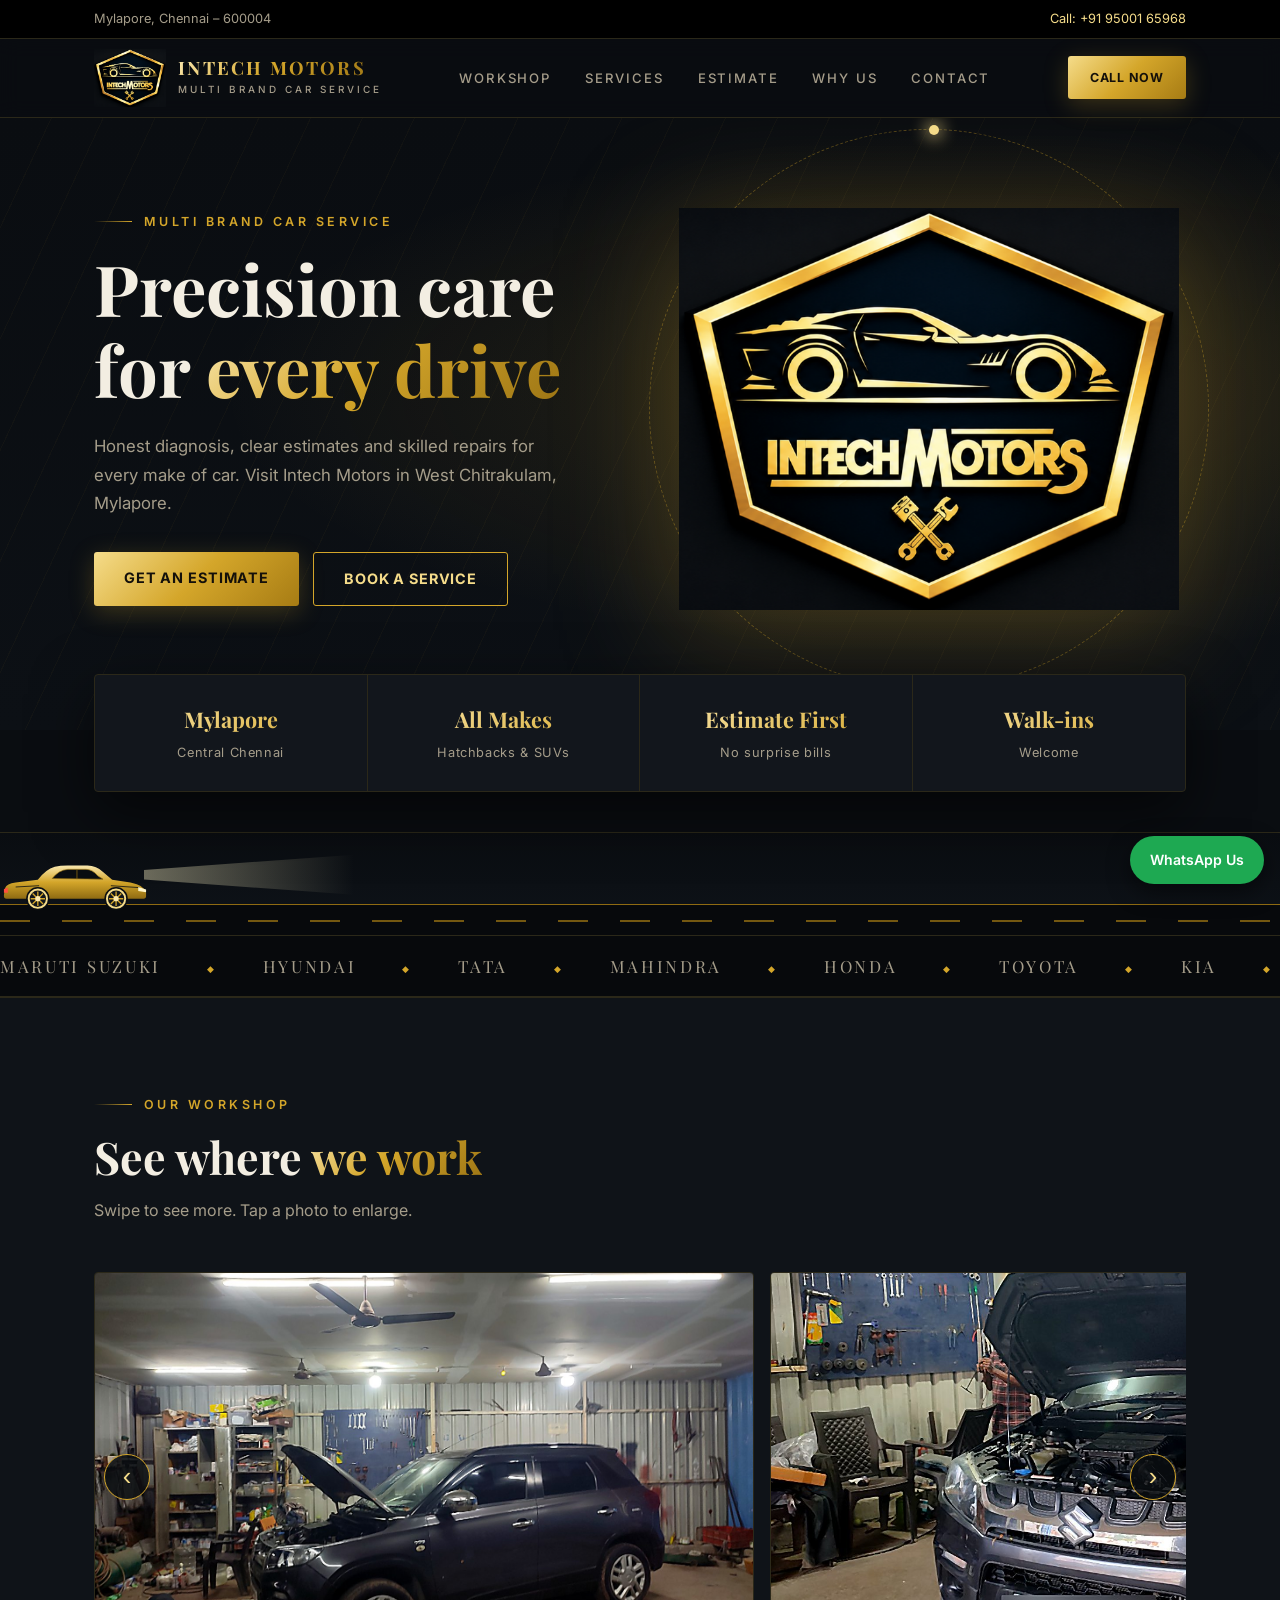
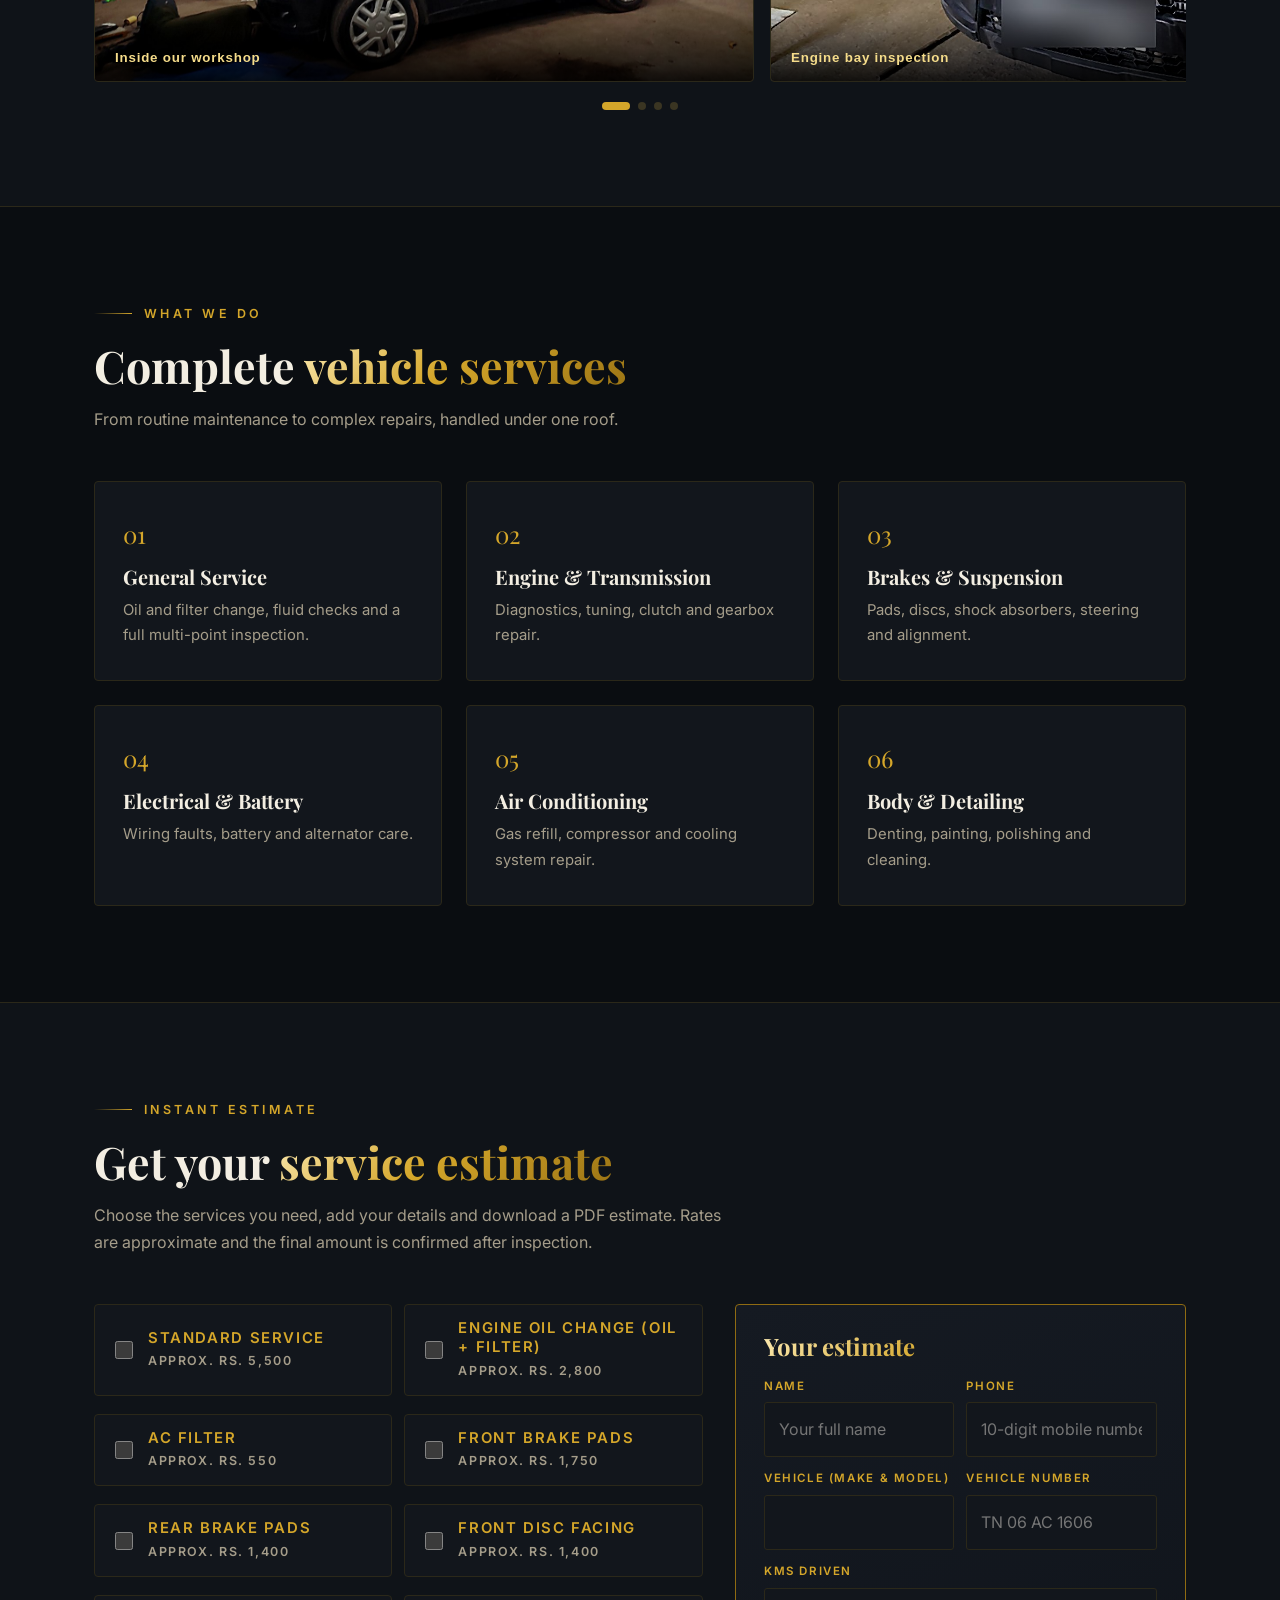
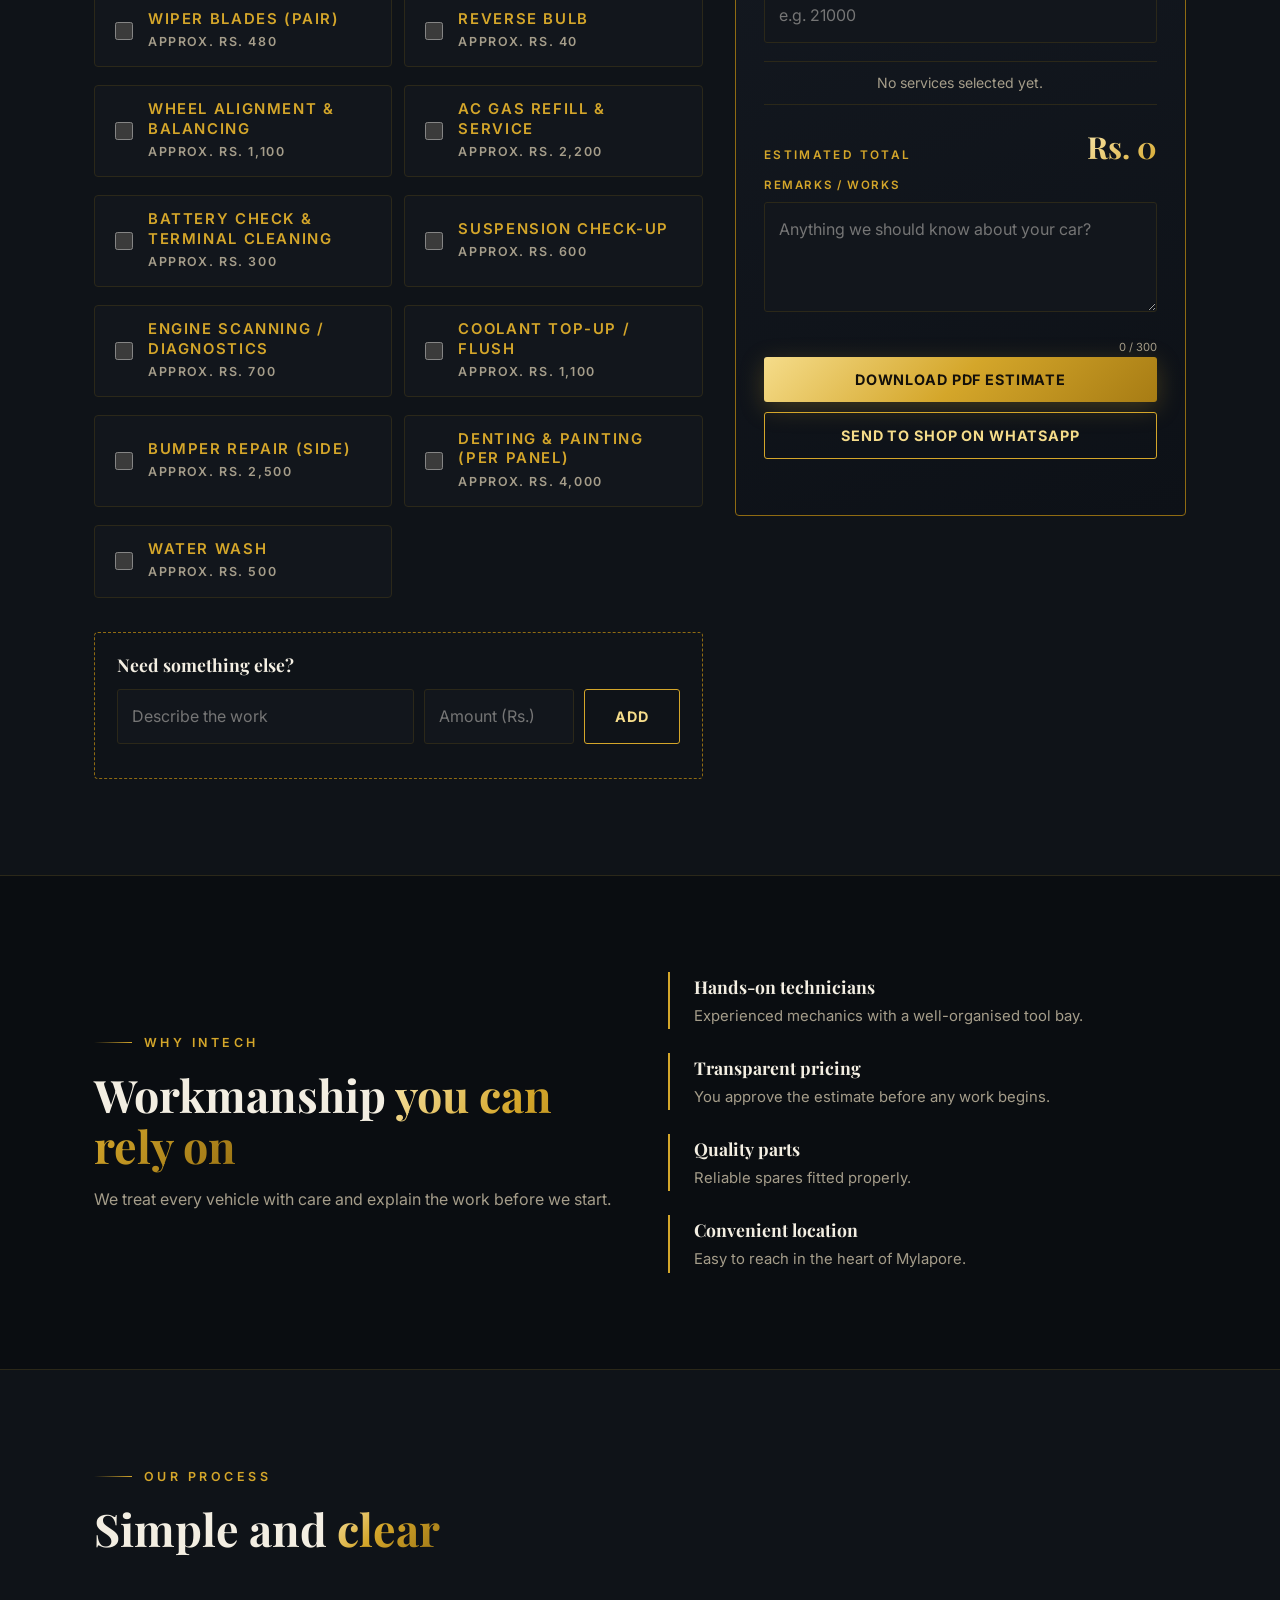
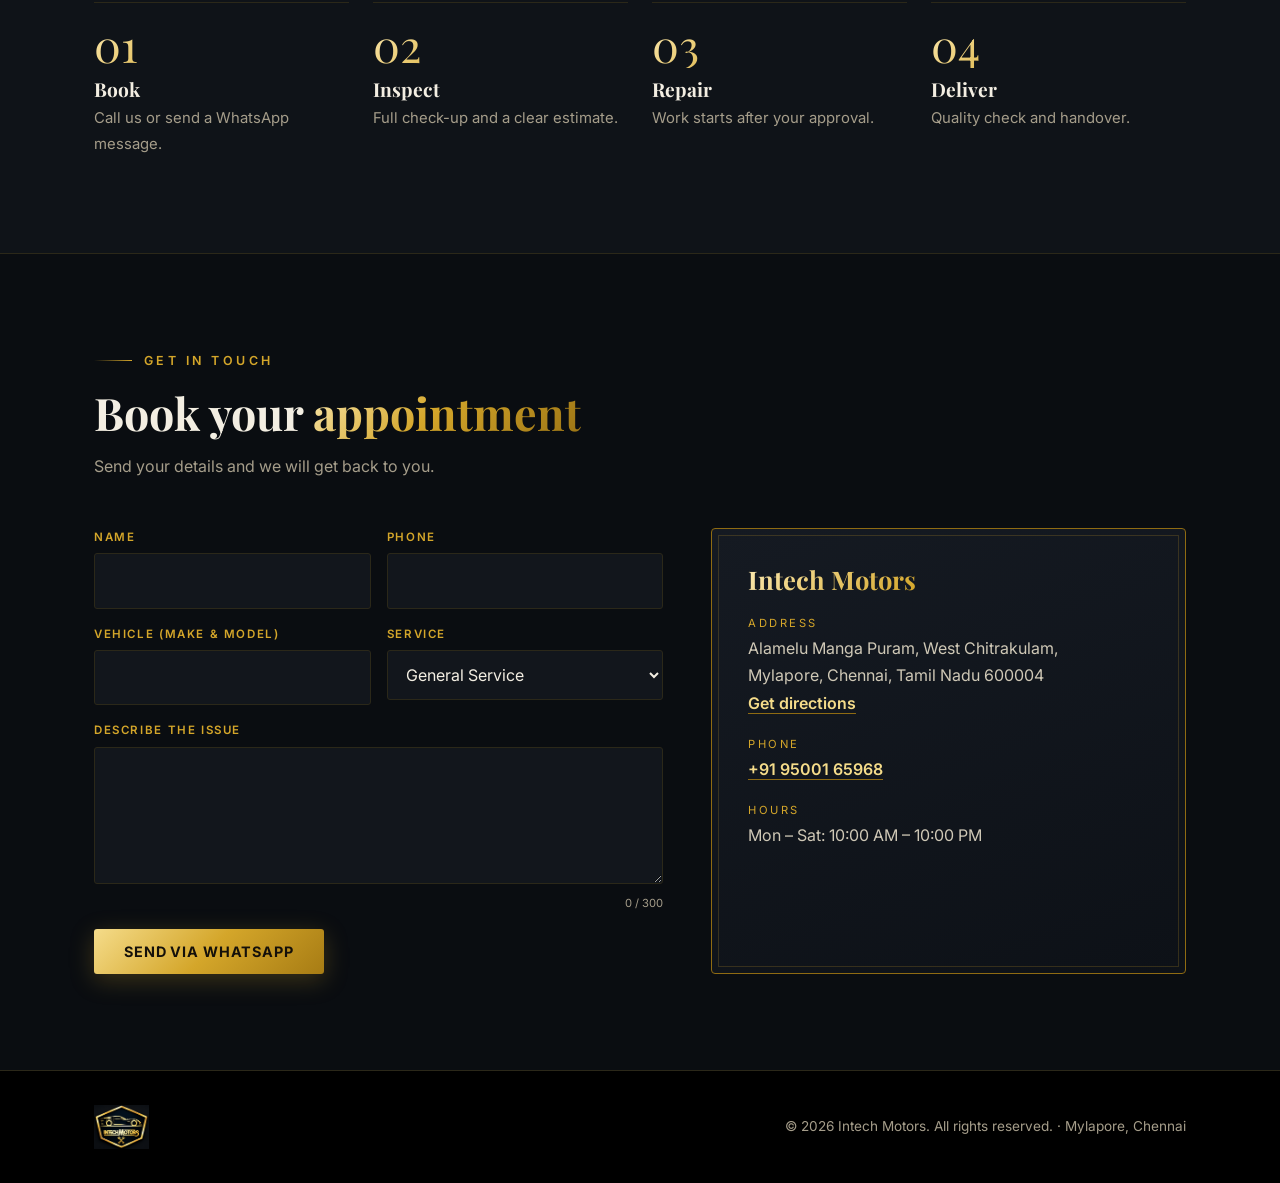
<file: index.html>
<!DOCTYPE html>
<html lang="en">
<head>
<meta charset="utf-8">
<meta name="description" content="Intech Motors – multi brand car service in Mylapore, Chennai. Servicing, repairs, AC, brakes, electrical and body work.">
<meta name="viewport" content="width=device-width, initial-scale=1, viewport-fit=cover">
<meta name="theme-color" content="#0a0d11">
<title>Intech Motors – Multi Brand Car Service, Mylapore, Chennai</title>
<link rel="icon" type="image/png" href="assets/img/favicon.png">
<link href="https://fonts.googleapis.com/css2?family=Inter:wght@400;500;600&family=Playfair+Display:wght@600;700&display=swap" rel="stylesheet">
<link rel="stylesheet" href="assets/css/style.css">
</head>
<body>
<div class="prog" aria-hidden="true"><div class="bar" id="progBar"></div><div class="pc" id="progCar"><svg class="carsvg" style="width:46px" viewBox="0 0 230 82" aria-hidden="true"><defs><linearGradient id="cg2" x1="0" y1="0" x2="0" y2="1"><stop offset="0" stop-color="#fbe9b0"/><stop offset=".5" stop-color="#d4a62a"/><stop offset="1" stop-color="#8f6b12"/></linearGradient></defs><path fill="url(#cg2)" d="M6 58 L8 47 Q10 41 24 39 L58 35 Q70 19 84 15 Q92 13 104 13 L134 13 Q148 13 158 23 L172 35 L200 39 Q222 43 224 55 L224 60 Q224 64 220 64 L10 64 Q6 64 6 60 Z"/><path fill="#0a0d11" stroke="#8f6b12" d="M80 33 Q90 20 104 19 L132 19 Q142 19 150 29 L158 34 Z"/><path stroke="#8f6b12" stroke-width="1.2" d="M118 20 L118 34"/><path stroke="#0a0d11" stroke-width="1.2" fill="none" d="M24 46 L60 44 M170 44 L214 47"/><circle cx="58" cy="64" r="18" fill="#0a0d11"/><circle cx="178" cy="64" r="18" fill="#0a0d11"/><g class="wh"><circle cx="58" cy="64" r="14" fill="#11151b" stroke="#f5dc8a" stroke-width="3"/><path stroke="#d4a62a" stroke-width="2" d="M58 53 L58 75 M47 64 L69 64 M50 56 L66 72 M66 56 L50 72"/><circle cx="58" cy="64" r="4" fill="#fbe9b0"/></g><g class="wh"><circle cx="178" cy="64" r="14" fill="#11151b" stroke="#f5dc8a" stroke-width="3"/><path stroke="#d4a62a" stroke-width="2" d="M178 53 L178 75 M167 64 L189 64 M170 56 L186 72 M186 56 L170 72"/><circle cx="178" cy="64" r="4" fill="#fbe9b0"/></g><path fill="#fff6c8" d="M212 46 L224 50 L224 54 L212 52 Z"/><path fill="#ff4d3d" d="M6 49 L6 55 L12 55 L12 47 Z"/></svg></div></div>
<div class="top"><div class="wrap"><span>Mylapore, Chennai – 600004</span><span><a href="tel:+919500165968">Call: +91 95001 65968</a></span></div></div>
<header><div class="wrap"><nav>
<a class="logo" href="#top"><img src="assets/img/logo-sm.png" alt="Intech Motors logo"><div><span class="gold">INTECH MOTORS</span><small>Multi Brand Car Service</small></div></a>
<ul><li><a href="#gallery">Workshop</a></li><li><a href="#services">Services</a></li><li><a href="#estimate">Estimate</a></li><li><a href="#why">Why Us</a></li><li><a href="#contact">Contact</a></li></ul>
<a class="btn" href="tel:+919500165968">Call Now</a>
</nav></div></header>

<div class="hero" id="top"><div class="wrap">
<div>
<div class="eyebrow">Multi Brand Car Service</div>
<h1>Precision care for <span class="gold">every drive</span></h1>
<p>Honest diagnosis, clear estimates and skilled repairs for every make of car. Visit Intech Motors in West Chitrakulam, Mylapore.</p>
<div class="cta"><a class="btn" href="#estimate">Get an Estimate</a><a class="btn out" href="#contact">Book a Service</a></div>
</div>
<div class="emb"><div class="ring"></div><img src="assets/img/logo-hero.png" alt="Intech Motors emblem"></div>
</div></div>

<div class="wrap"><div class="stats">
<div class="stat"><strong>Mylapore</strong><span>Central Chennai</span></div>
<div class="stat"><strong>All Makes</strong><span>Hatchbacks &amp; SUVs</span></div>
<div class="stat"><strong>Estimate First</strong><span>No surprise bills</span></div>
<div class="stat"><strong>Walk-ins</strong><span>Welcome</span></div>
</div></div>

<div class="road" aria-hidden="true"><div class="lane"></div><div class="drive"><svg class="carsvg" style="width:100%" viewBox="0 0 230 82" aria-hidden="true"><defs><linearGradient id="cg" x1="0" y1="0" x2="0" y2="1"><stop offset="0" stop-color="#fbe9b0"/><stop offset=".5" stop-color="#d4a62a"/><stop offset="1" stop-color="#8f6b12"/></linearGradient></defs><path fill="url(#cg)" d="M6 58 L8 47 Q10 41 24 39 L58 35 Q70 19 84 15 Q92 13 104 13 L134 13 Q148 13 158 23 L172 35 L200 39 Q222 43 224 55 L224 60 Q224 64 220 64 L10 64 Q6 64 6 60 Z"/><path fill="#0a0d11" stroke="#8f6b12" d="M80 33 Q90 20 104 19 L132 19 Q142 19 150 29 L158 34 Z"/><path stroke="#8f6b12" stroke-width="1.2" d="M118 20 L118 34"/><path stroke="#0a0d11" stroke-width="1.2" fill="none" d="M24 46 L60 44 M170 44 L214 47"/><circle cx="58" cy="64" r="18" fill="#0a0d11"/><circle cx="178" cy="64" r="18" fill="#0a0d11"/><g class="wh"><circle cx="58" cy="64" r="14" fill="#11151b" stroke="#f5dc8a" stroke-width="3"/><path stroke="#d4a62a" stroke-width="2" d="M58 53 L58 75 M47 64 L69 64 M50 56 L66 72 M66 56 L50 72"/><circle cx="58" cy="64" r="4" fill="#fbe9b0"/></g><g class="wh"><circle cx="178" cy="64" r="14" fill="#11151b" stroke="#f5dc8a" stroke-width="3"/><path stroke="#d4a62a" stroke-width="2" d="M178 53 L178 75 M167 64 L189 64 M170 56 L186 72 M186 56 L170 72"/><circle cx="178" cy="64" r="4" fill="#fbe9b0"/></g><path fill="#fff6c8" d="M212 46 L224 50 L224 54 L212 52 Z"/><path fill="#ff4d3d" d="M6 49 L6 55 L12 55 L12 47 Z"/></svg></div></div>
<div class="brands" aria-label="Brands we service"><div class="mq"><span>Maruti Suzuki</span><span>Hyundai</span><span>Tata</span><span>Mahindra</span><span>Honda</span><span>Toyota</span><span>Kia</span><span>Renault</span><span>Nissan</span><span>Ford</span><span>Volkswagen</span><span>Skoda</span><span>MG</span><span>Maruti Suzuki</span><span>Hyundai</span><span>Tata</span><span>Mahindra</span><span>Honda</span><span>Toyota</span><span>Kia</span><span>Renault</span><span>Nissan</span><span>Ford</span><span>Volkswagen</span><span>Skoda</span><span>MG</span></div></div>

<section id="gallery" class="alt"><div class="wrap">
<div class="head"><div class="eyebrow">Our Workshop</div><h2>See where <span class="gold">we work</span></h2><p>Swipe to see more. Tap a photo to enlarge.</p></div>
<div class="carwrap"><button class="arr l" id="pv" aria-label="Previous photo">‹</button><div class="gal" id="gal">
<button data-i="0"><img src="assets/img/interior.jpg" alt="Inside our workshop with a car on service"><span>Inside our workshop</span></button>
<button data-i="1"><img src="assets/img/brezza.jpg" alt="Engine bay inspection" style="object-position:center 65%"><span>Engine bay inspection</span></button>
<button data-i="2"><img src="assets/img/work.jpg" alt="Technicians at work under the hood"><span>Our technicians at work</span></button>
<button data-i="3"><img src="assets/img/front.jpg" alt="Workshop front view"><span>Workshop front view</span></button>
</div><button class="arr r" id="nx" aria-label="Next photo">›</button></div><div class="dots" id="dots"></div>
</div></section>

<section id="services"><div class="wrap">
<div class="head"><div class="eyebrow">What We Do</div><h2>Complete <span class="gold">vehicle services</span></h2><p>From routine maintenance to complex repairs, handled under one roof.</p></div>
<div class="grid">
<div class="svc"><div class="n">01</div><h3>General Service</h3><p>Oil and filter change, fluid checks and a full multi-point inspection.</p></div>
<div class="svc"><div class="n">02</div><h3>Engine &amp; Transmission</h3><p>Diagnostics, tuning, clutch and gearbox repair.</p></div>
<div class="svc"><div class="n">03</div><h3>Brakes &amp; Suspension</h3><p>Pads, discs, shock absorbers, steering and alignment.</p></div>
<div class="svc"><div class="n">04</div><h3>Electrical &amp; Battery</h3><p>Wiring faults, battery and alternator care.</p></div>
<div class="svc"><div class="n">05</div><h3>Air Conditioning</h3><p>Gas refill, compressor and cooling system repair.</p></div>
<div class="svc"><div class="n">06</div><h3>Body &amp; Detailing</h3><p>Denting, painting, polishing and cleaning.</p></div>
</div></div></section>

<section id="estimate" class="alt"><div class="wrap">
<div class="head"><div class="eyebrow">Instant Estimate</div><h2>Get your <span class="gold">service estimate</span></h2><p>Choose the services you need, add your details and download a PDF estimate. Rates are approximate and the final amount is confirmed after inspection.</p></div>
<div class="est">
<div class="est-left">
<div class="svclist" id="svcList"></div>
<div class="custom"><h3>Need something else?</h3>
<div class="crow"><input id="cDesc" placeholder="Describe the work" aria-label="Describe the work"><input id="cAmt" type="number" min="0" placeholder="Amount (Rs.)" aria-label="Amount"><button class="btn out" id="cAdd" type="button">Add</button></div>
<ul id="cList" class="clist"></ul></div>
</div>
<aside class="est-right">
<h3 class="gold">Your estimate</h3>
<div class="egrid">
<div><label for="eName">Name</label><input id="eName" autocomplete="name" placeholder="Your full name"></div>
<div><label for="ePhone">Phone</label><input id="ePhone" type="tel" placeholder="10-digit mobile number"></div>
<div><label for="eVeh">Vehicle (make &amp; model)</label><input id="eVeh"></div>
<div><label for="eNo">Vehicle number</label><input id="eNo" placeholder="TN 06 AC 1606" autocapitalize="characters"></div>
<div class="full"><label for="eKm">KMs driven</label><input id="eKm" inputmode="numeric" placeholder="e.g. 21000"></div>
</div>
<ul id="sumList" class="sum"></ul>
<div class="tot"><span>Estimated total</span><strong id="sumTotal">Rs. 0</strong></div>
<label for="eRem">Remarks / works</label><textarea id="eRem" rows="3" placeholder="Anything we should know about your car?"></textarea>
<div class="ebtns"><button class="btn" id="eDl" type="button">Download PDF Estimate</button><button class="btn out" id="eWa" type="button">Send to Shop on WhatsApp</button></div>
<p id="eMsg" class="emsg" role="status"></p>
</aside>
</div></div></section>

<section id="why"><div class="wrap why">
<div class="head" style="margin:0"><div class="eyebrow">Why Intech</div><h2>Workmanship <span class="gold">you can rely on</span></h2><p>We treat every vehicle with care and explain the work before we start.</p></div>
<ul>
<li><strong>Hands-on technicians</strong><span>Experienced mechanics with a well-organised tool bay.</span></li>
<li><strong>Transparent pricing</strong><span>You approve the estimate before any work begins.</span></li>
<li><strong>Quality parts</strong><span>Reliable spares fitted properly.</span></li>
<li><strong>Convenient location</strong><span>Easy to reach in the heart of Mylapore.</span></li>
</ul></div></section>

<section class="alt"><div class="wrap">
<div class="head"><div class="eyebrow">Our Process</div><h2>Simple and <span class="gold">clear</span></h2></div>
<div class="steps">
<div class="step"><h3>Book</h3><p>Call us or send a WhatsApp message.</p></div>
<div class="step"><h3>Inspect</h3><p>Full check-up and a clear estimate.</p></div>
<div class="step"><h3>Repair</h3><p>Work starts after your approval.</p></div>
<div class="step"><h3>Deliver</h3><p>Quality check and handover.</p></div>
</div></div></section>

<section id="contact"><div class="wrap">
<div class="head"><div class="eyebrow">Get In Touch</div><h2>Book your <span class="gold">appointment</span></h2><p>Send your details and we will get back to you.</p></div>
<div class="contact">
<form id="f">
<div><label for="n">Name</label><input id="n" required></div>
<div><label for="p">Phone</label><input id="p" type="tel" required></div>
<div><label for="v">Vehicle (make &amp; model)</label><input id="v"></div>
<div><label for="s">Service</label><select id="s"><option>General Service</option><option>Engine / Transmission</option><option>Brakes &amp; Suspension</option><option>Electrical / Battery</option><option>Air Conditioning</option><option>Body &amp; Detailing</option><option>Other</option></select></div>
<div class="full"><label for="m">Describe the issue</label><textarea id="m" rows="4"></textarea></div>
<div class="full"><button class="btn" type="submit">Send via WhatsApp</button></div>
</form>
<div class="info"><h3 class="gold">Intech Motors</h3>
<p><small>Address</small>Alamelu Manga Puram, West Chitrakulam,<br>Mylapore, Chennai, Tamil Nadu 600004<br><a class="l" target="_blank" rel="noopener" href="https://www.google.com/maps/search/?api=1&amp;query=Intech+Motors+Alamelu+Manga+Puram+West+Chitrakulam+Mylapore+Chennai+600004">Get directions</a></p>
<p><small>Phone</small><a class="l" href="tel:+919500165968">+91 95001 65968</a></p>
<p style="margin:0"><small>Hours</small>Mon – Sat: 10:00 AM – 10:00 PM</p></div>
</div></div></section>

<footer><div class="wrap"><img src="assets/img/logo-sm.png" alt="Intech Motors"><span>© 2026 Intech Motors. All rights reserved. · Mylapore, Chennai</span></div></footer>
<a class="fab" href="https://wa.me/919500165968">WhatsApp Us</a>
<div id="lb"><img alt=""></div>
<script src="assets/js/validate.js"></script>
<script src="assets/js/main.js"></script>
<script src="assets/js/jspdf.umd.min.js"></script>
<script src="assets/js/services.js"></script>
<script src="assets/js/pdf-estimate.js"></script>
<script src="assets/js/estimate.js"></script>
<script src="assets/js/fx.js"></script>
</body>
</html>
</file>
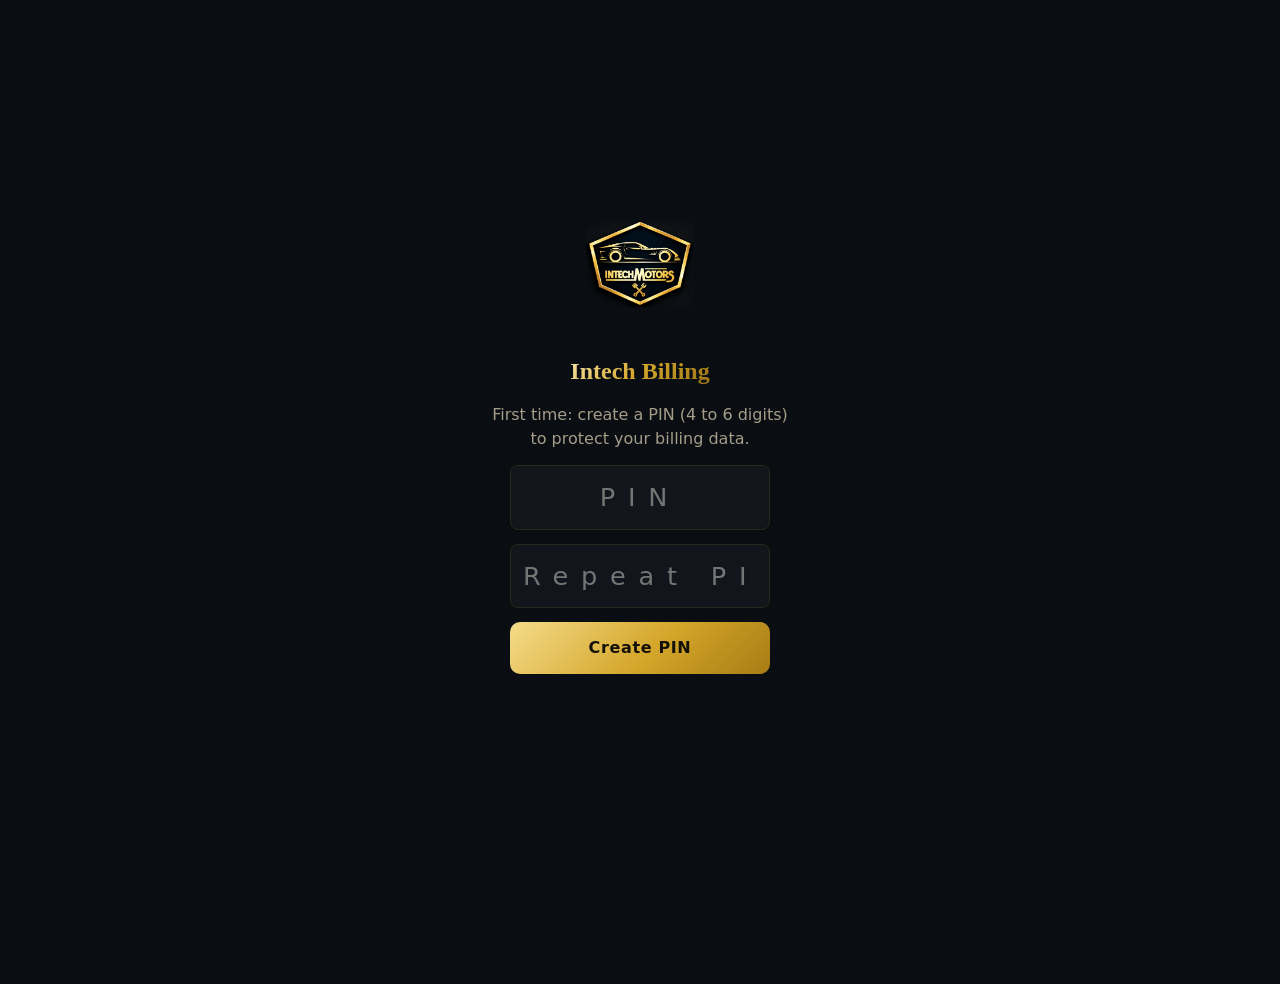
<file: owner/index.html>
<!DOCTYPE html>
<html lang="en">
<head>
<meta charset="utf-8">
<meta name="viewport" content="width=device-width, initial-scale=1, viewport-fit=cover">
<meta name="robots" content="noindex, nofollow">
<meta name="theme-color" content="#0a0d11">
<meta name="mobile-web-app-capable" content="yes">
<meta name="apple-mobile-web-app-capable" content="yes">
<meta name="apple-mobile-web-app-title" content="Intech Bills">
<title>Intech Billing</title>
<link rel="manifest" href="manifest.json">
<link rel="icon" href="icon-192.png">
<link rel="apple-touch-icon" href="icon-192.png">
<style>
:root{--bg:#0a0d11;--card:#12161c;--line:#2b2819;--gold:#d4a62a;--gold-l:#f5dc8a;--gold-d:#8f6b12;--text:#f3eee2;--muted:#a59d8a;color-scheme:dark}
*{box-sizing:border-box}html,body{margin:0}
body{background:var(--bg);color:var(--text);font:16px/1.5 system-ui,-apple-system,"Segoe UI",Roboto,Arial,sans-serif;padding-bottom:calc(84px + env(safe-area-inset-bottom,0px))}
[hidden]{display:none!important}
h1,h2,h3{font-family:Georgia,"Times New Roman",serif;margin:0}
.gold{background:linear-gradient(135deg,#fbe9b0,#d4a62a 50%,#9a7314);-webkit-background-clip:text;background-clip:text;color:transparent}
input,select,textarea,button{font:inherit;color:inherit}
input,select,textarea{width:100%;padding:12px;border:1px solid var(--line);border-radius:8px;background:var(--card);color:var(--text)}
input:focus,select:focus,textarea:focus{outline:2px solid var(--gold);border-color:var(--gold)}
label{display:block;font-size:.72rem;font-weight:600;letter-spacing:.12em;text-transform:uppercase;color:var(--gold);margin:0 0 5px}
.btn{display:block;width:100%;padding:14px;border:0;border-radius:10px;font-weight:700;letter-spacing:.04em;background:linear-gradient(135deg,#f5dc8a,#d4a62a 55%,#a77c14);color:#14100a;cursor:pointer}
.btn.out{background:transparent;color:var(--gold-l);border:1px solid var(--gold)}
.btn.sm{width:auto;padding:9px 14px;font-size:.85rem}
.btn.red{background:transparent;color:#ff8f80;border:1px solid #7a2e25}
#lock{min-height:100vh;display:flex;flex-direction:column;align-items:center;justify-content:center;gap:14px;padding:24px;text-align:center}
#lock img{width:150px;border-radius:12px}#lock input{max-width:260px;text-align:center;font-size:1.6rem;letter-spacing:.5em}
#lock p{margin:0;color:var(--muted);max-width:300px}#lock .btn{max-width:260px}#lerr{color:#ff8f80;min-height:1.4em}
.link{background:none;border:0;color:var(--muted);text-decoration:underline;cursor:pointer;font-size:.85rem}
header{position:sticky;top:0;z-index:10;background:rgba(10,13,17,.95);border-bottom:1px solid var(--line);padding:calc(10px + env(safe-area-inset-top,0px)) 16px 10px;display:flex;justify-content:space-between;align-items:center}
header h1{font-size:1.15rem;letter-spacing:.1em}header small{display:block;color:var(--muted);font-size:.65rem;letter-spacing:.25em;text-transform:uppercase}
main{max-width:640px;margin:0 auto;padding:16px}
.card{background:var(--card);border:1px solid var(--line);border-radius:12px;padding:16px;margin-bottom:16px}
.card h2{font-size:1.05rem;margin-bottom:12px}
.g2{display:grid;grid-template-columns:1fr 1fr;gap:12px}.g2 .full{grid-column:1/-1}.f{margin-bottom:12px}
.row{border-top:1px solid var(--line);padding:12px 0;display:grid;grid-template-columns:1fr 70px 100px;gap:8px;align-items:end}
.row .d{grid-column:1/-1}.row .m{display:flex;justify-content:space-between;align-items:center;grid-column:1/-1;color:var(--gold-l)}
.row .x{background:none;border:0;color:#ff8f80;font-size:.85rem;text-decoration:underline;cursor:pointer}
.tots{margin-top:8px}.tots div{display:flex;justify-content:space-between;padding:6px 0;color:var(--muted)}
.tots .t{border-top:1px solid var(--gold-d);margin-top:6px;padding-top:12px;color:var(--text);font-weight:700;font-size:1.15rem}
.tots .t b{color:var(--gold-l)}
.acts{display:grid;gap:10px;margin-top:6px}
.hi{border:1px solid var(--line);border-radius:12px;background:var(--card);margin-bottom:10px;overflow:hidden}
.hi .top{display:flex;justify-content:space-between;gap:10px;padding:14px;cursor:pointer}
.hi .top b{color:var(--gold-l)}.hi .top small{display:block;color:var(--muted)}
.hi .more{display:none;padding:0 14px 14px;gap:8px;grid-template-columns:1fr 1fr}.hi.open .more{display:grid}
.sum{background:linear-gradient(160deg,#171b23,#0e1218);border:1px solid var(--gold-d);border-radius:12px;padding:14px 16px;margin-bottom:14px;display:flex;justify-content:space-between}
.sum span{color:var(--muted);font-size:.8rem}.sum strong{display:block;font-family:Georgia,serif;font-size:1.3rem;color:var(--gold-l)}
.tabs{position:fixed;left:0;right:0;bottom:0;display:grid;grid-template-columns:repeat(3,1fr);background:#07090c;border-top:1px solid var(--gold-d);padding-bottom:env(safe-area-inset-bottom,0px);z-index:20}
.tabs button{background:none;border:0;padding:14px 4px;color:var(--muted);font-size:.8rem;letter-spacing:.1em;text-transform:uppercase;cursor:pointer}
.tabs button.on{color:var(--gold-l);box-shadow:inset 0 3px 0 var(--gold)}
#toast{position:fixed;left:50%;bottom:calc(96px + env(safe-area-inset-bottom,0px));transform:translateX(-50%);background:#1b1f27;border:1px solid var(--gold);color:var(--gold-l);padding:10px 18px;border-radius:30px;z-index:50;opacity:0;pointer-events:none;transition:.3s;max-width:90vw;text-align:center}
#toast.on{opacity:1}
.muted{color:var(--muted);font-size:.85rem}
</style>
</head>
<body>
<div id="lock">
  <img src="icon-512.png" alt="Intech Motors">
  <h2 class="gold" id="ltitle">Intech Billing</h2>
  <p id="lmsg"></p>
  <input id="pin" type="password" inputmode="numeric" autocomplete="off" maxlength="6" placeholder="PIN" aria-label="PIN">
  <input id="pin2" type="password" inputmode="numeric" autocomplete="off" maxlength="6" placeholder="Repeat PIN" aria-label="Repeat PIN" hidden>
  <button class="btn" id="lgo" type="button">Unlock</button>
  <div id="lerr" role="alert"></div>
  <button class="link" id="lforgot" type="button">Forgot PIN?</button>
</div>

<div id="app" hidden>
<header><div><h1 class="gold">INTECH MOTORS</h1><small>Owner billing</small></div><button class="btn out sm" id="lockNow" type="button">Lock</button></header>
<main>
<section id="t-new">
  <div class="card"><h2 id="formTitle">New invoice</h2>
    <div class="g2">
      <div><label for="iNo">Invoice No.</label><input id="iNo" inputmode="numeric"></div>
      <div><label for="iDate">Invoice Date</label><input id="iDate" type="date"></div>
      <div><label for="cPhone">Customer No.</label><input id="cPhone" type="tel"></div>
      <div><label for="cName">Customer Name</label><input id="cName"></div>
      <div><label for="vName">Vehicle Name</label><input id="vName"></div>
      <div><label for="vNo">Vehicle Number</label><input id="vNo" autocapitalize="characters"></div>
      <div class="full"><label for="vKm">KMs Driven</label><input id="vKm" inputmode="numeric"></div>
    </div>
  </div>
  <div class="card"><h2>Services &amp; parts</h2>
    <div class="f"><label for="quick">Quick add</label><select id="quick"></select></div>
    <div id="rows"></div>
    <button class="btn out sm" id="addRow" type="button" style="margin-top:8px">+ Add blank line</button>
  </div>
  <div class="card"><h2>Totals</h2>
    <div class="g2"><div><label for="iGst">GST %</label><input id="iGst" type="number" min="0" inputmode="decimal"></div><div><label for="iDisc">Discount (Rs.)</label><input id="iDisc" type="number" min="0" inputmode="decimal"></div></div>
    <div class="tots"><div><span>Sub total</span><span id="tSub"></span></div><div><span id="tGl">GST</span><span id="tGst"></span></div><div><span>Discount</span><span id="tDisc"></span></div><div class="t"><span>Total amount</span><b id="tTot"></b></div></div>
  </div>
  <div class="card"><h2>Remarks / works</h2><textarea id="iRem" rows="4" placeholder="Works done, next service due, advice for the customer..."></textarea></div>
  <div class="acts"><button class="btn" id="savePdf" type="button">Save &amp; Create PDF</button><button class="btn out" id="saveOnly" type="button">Save only</button><button class="btn red" id="clearForm" type="button">Clear form</button></div>
</section>

<section id="t-hist" hidden>
  <div class="sum"><div><span>This month</span><strong id="mTot">Rs. 0</strong></div><div style="text-align:right"><span>Invoices</span><strong id="mCnt">0</strong></div></div>
  <div class="f"><input id="search" placeholder="Search name, phone, vehicle no, invoice no" aria-label="Search"></div>
  <div id="hist"></div>
</section>

<section id="t-set" hidden>
  <div class="card"><h2>Invoice settings</h2>
    <div class="f"><label for="sNext">Next invoice number</label><input id="sNext" inputmode="numeric"></div>
    <div class="f"><label for="sGst">Default GST %</label><input id="sGst" type="number" min="0" inputmode="decimal"></div>
    <div class="f"><label for="sRem">Default remarks</label><textarea id="sRem" rows="2"></textarea></div>
    <div class="f"><label for="sSvc">Service price list (one per line: Name | Rate)</label><textarea id="sSvc" rows="9"></textarea></div>
    <button class="btn" id="saveSet" type="button">Save settings</button>
  </div>
  <div class="card"><h2>Backup (important)</h2>
    <p class="muted">All invoices are stored only on this phone. If the phone is lost or reset, the data is lost. Download a backup often and keep it in Google Drive or WhatsApp.</p>
    <div class="acts"><button class="btn out" id="exp" type="button">Download backup</button><button class="btn out" id="impBtn" type="button">Restore from backup</button><input id="imp" type="file" accept="application/json,.json" hidden></div>
  </div>
  <div class="card"><h2>Security</h2><div class="acts"><button class="btn out" id="chPin" type="button">Change PIN</button></div></div>
</section>
</main>
<nav class="tabs"><button data-t="new" class="on" type="button">New</button><button data-t="hist" type="button">History</button><button data-t="set" type="button">Settings</button></nav>
</div>
<div id="toast" role="status"></div>

<script src="jspdf.umd.min.js"></script>
<script src="logo-data.js"></script>
<script src="invoice-pdf.js"></script>
<script>
(function () {
  var $ = function (i) { return document.getElementById(i); };
  var p2 = function (n) { return String(n).padStart(2, "0"); };
  function el(t, c, x) { var e = document.createElement(t); if (c) e.className = c; if (x != null) e.textContent = x; return e; }
  function inr(n) { return "Rs. " + Number(n).toLocaleString("en-IN", { maximumFractionDigits: 2 }); }
  function today() { var d = new Date(); return d.getFullYear() + "-" + p2(d.getMonth() + 1) + "-" + p2(d.getDate()); }
  function load(k, d) { try { var v = JSON.parse(localStorage.getItem(k)); return v == null ? d : v; } catch (e) { return d; } }
  function save(k, v) { localStorage.setItem(k, JSON.stringify(v)); }
  function toast(t) { var s = $("toast"); s.textContent = t; s.classList.add("on"); clearTimeout(toast.t); toast.t = setTimeout(function () { s.classList.remove("on"); }, 2600); }

  var DEF = "Standard Service | 5500\nAC Filter | 550\nFront Brake Pads | 1750\nFront Disc Facing | 1400\nWiper Blades | 480\nReverse Bulb | 40\nBumper Repair (side) | 2500\nWater Wash | 500\nEngine Oil Change | 3500\nWheel Alignment & Balancing | 1300\nAC Gas Refill & Service | 2600";
  var set = load("im_set", { next: 3069, gst: 0, rem: "", services: DEF });
  var inv = load("im_inv", []);
  var rows = [], editNo = null, amts = [];

  /* ---------------- PIN lock ---------------- */
  function sha(s) {
    if (window.crypto && crypto.subtle && window.TextEncoder) return crypto.subtle.digest("SHA-256", new TextEncoder().encode("intech:" + s)).then(function (b) { return Array.prototype.map.call(new Uint8Array(b), function (x) { return x.toString(16).padStart(2, "0"); }).join(""); });
    return Promise.resolve("p:" + btoa(s));
  }
  var mode = "unlock", hidAt = 0;
  function showLock() {
    var has = !!localStorage.getItem("im_pin"); mode = has ? "unlock" : "create";
    $("app").hidden = true; $("lock").hidden = false; $("pin").value = ""; $("pin2").value = ""; $("lerr").textContent = "";
    $("pin2").hidden = mode !== "create"; $("lforgot").hidden = mode === "create";
    $("lmsg").textContent = mode === "create" ? "First time: create a PIN (4 to 6 digits) to protect your billing data." : "Enter your PIN to open.";
    $("lgo").textContent = mode === "create" ? "Create PIN" : "Unlock";
  }
  function openApp() { $("lock").hidden = true; $("app").hidden = false; init(); }
  $("lgo").onclick = function () {
    var a = $("pin").value.trim();
    if (!/^\d{4,6}$/.test(a)) { $("lerr").textContent = "Enter 4 to 6 digits."; return; }
    if (mode === "create") {
      if (a !== $("pin2").value.trim()) { $("lerr").textContent = "The two PINs do not match."; return; }
      sha(a).then(function (h) { localStorage.setItem("im_pin", h); try { if (navigator.storage && navigator.storage.persist) navigator.storage.persist(); } catch (e) {} openApp(); });
    } else {
      sha(a).then(function (h) { if (h === localStorage.getItem("im_pin")) openApp(); else { $("lerr").textContent = "Wrong PIN."; $("pin").value = ""; } });
    }
  };
  $("pin").addEventListener("keydown", function (e) { if (e.key === "Enter") $("lgo").click(); });
  $("lforgot").onclick = function () {
    if (confirm("This erases ALL invoices and settings on this phone. You can restore them later from a backup file. Continue?")) { localStorage.clear(); location.reload(); }
  };
  $("lockNow").onclick = showLock;
  document.addEventListener("visibilitychange", function () {
    if (document.hidden) hidAt = Date.now(); else if (hidAt && Date.now() - hidAt > 120000 && !$("app").hidden) showLock();
  });

  /* ---------------- tabs ---------------- */
  document.querySelectorAll(".tabs button").forEach(function (b) {
    b.onclick = function () {
      document.querySelectorAll(".tabs button").forEach(function (x) { x.classList.toggle("on", x === b); });
      ["new", "hist", "set"].forEach(function (t) { $("t-" + t).hidden = t !== b.dataset.t; });
      if (b.dataset.t === "hist") renderHist(); window.scrollTo(0, 0);
    };
  });

  /* ---------------- input limits ---------------- */
  var CL = {
    name: function (v) { return v.replace(/[^\p{L}\p{M} .'\-]/gu, "").replace(/\s{2,}/g, " ").slice(0, 40); },
    phone: function (v) { var d = String(v).replace(/\D/g, ""); if (d.length > 10 && d.slice(0, 2) === "91") d = d.slice(-10); return d.slice(0, 10); },
    veh: function (v) { return v.replace(/[^\p{L}\p{M}\p{N} .\-\/]/gu, "").replace(/\s{2,}/g, " ").slice(0, 30); },
    vno: function (v) { return v.toUpperCase().replace(/[^A-Z0-9 \-]/g, "").replace(/\s{2,}/g, " ").slice(0, 13); },
    km: function (v) { return v.replace(/\D/g, "").slice(0, 7); },
    no: function (v) { return v.replace(/\D/g, "").slice(0, 6); }
  };
  function bindClean(id, fn, max) { var e = $(id); if (max) e.maxLength = max; e.addEventListener("input", function () { var n = fn(e.value); if (n !== e.value) e.value = n; }); }
  bindClean("cName", CL.name, 40); bindClean("cPhone", CL.phone, 10); bindClean("vName", CL.veh, 30); bindClean("vNo", CL.vno, 13); bindClean("vKm", CL.km, 7); bindClean("iNo", CL.no, 6);
  $("iRem").maxLength = 300; $("sRem").maxLength = 300; $("iGst").max = 28; $("iDisc").max = 9999999;
  function bad(id, m) { toast(m); $(id).focus(); return false; }
  function validForm(r) {
    if (!/^\d{1,6}$/.test(r.no)) return bad("iNo", "Invoice number must be digits only.");
    if (r.cust && r.cust.length < 2) return bad("cName", "Customer name is too short.");
    if (r.phone && !/^[6-9]\d{9}$/.test(r.phone)) return bad("cPhone", "Customer No. must be a valid 10-digit mobile number.");
    if (r.vno && !/^[A-Z0-9][A-Z0-9 \-]{4,12}$/.test(r.vno)) return bad("vNo", "Enter a valid vehicle number, e.g. TN 06 AC 1606.");
    if (r.gst < 0 || r.gst > 28) return bad("iGst", "GST must be between 0 and 28 percent.");
    if (r.disc < 0 || r.disc > r.sub + r.gstAmt) return bad("iDisc", "Discount cannot be more than the bill amount.");
    for (var i = 0; i < r.items.length; i++) { var it = r.items[i]; if (!(it.q > 0) || it.q > 999) { toast("Check the quantity of item " + (i + 1) + "."); return false; } if (it.r < 0 || it.r > 999999) { toast("Check the rate of item " + (i + 1) + "."); return false; } }
    if (!(r.total > 0)) { toast("The total amount must be more than zero."); return false; }
    return true;
  }

  /* ---------------- form ---------------- */
  function svcList() {
    return set.services.split("\n").map(function (l) { var p = l.split("|"); return { n: (p[0] || "").trim(), r: parseFloat(p[1]) || 0 }; }).filter(function (s) { return s.n; });
  }
  function fillQuick() {
    var q = $("quick"); q.innerHTML = ""; var o = el("option", "", "Choose a service to add..."); o.value = ""; q.appendChild(o);
    svcList().forEach(function (s, i) { var op = el("option", "", s.n + "  -  " + inr(s.r)); op.value = i; q.appendChild(op); });
  }
  $("quick").onchange = function () { var s = svcList()[this.value]; if (s) { rows.push({ d: s.n, q: 1, r: s.r }); renderRows(); calc(); } this.value = ""; };
  $("addRow").onclick = function () { rows.push({ d: "", q: 1, r: 0 }); renderRows(); calc(); };
  function renderRows() {
    var box = $("rows"); box.innerHTML = ""; amts = [];
    rows.forEach(function (r, i) {
      var w = el("div", "row");
      var dw = el("div", "d"), dl = el("label", "", "Item " + (i + 1)), d = el("input"); d.value = r.d; d.maxLength = 60; d.placeholder = "Service / part"; d.oninput = function () { r.d = d.value; };
      dw.appendChild(dl); dw.appendChild(d);
      var qw = el("div"), ql = el("label", "", "Qty"), q = el("input"); q.type = "number"; q.min = 0; q.inputMode = "decimal"; q.value = r.q; q.max = 999; q.oninput = function () { r.q = Math.min(999, parseFloat(q.value) || 0); calc(); };
      qw.appendChild(ql); qw.appendChild(q);
      var rw = el("div"), rl = el("label", "", "Rate (Rs.)"), rt = el("input"); rt.type = "number"; rt.min = 0; rt.inputMode = "decimal"; rt.value = r.r; rt.max = 999999; rt.oninput = function () { r.r = Math.min(999999, parseFloat(rt.value) || 0); calc(); };
      rw.appendChild(rl); rw.appendChild(rt);
      var m = el("div", "m"), a = el("b", "", ""), x = el("button", "x", "Remove"); x.type = "button"; x.onclick = function () { rows.splice(i, 1); renderRows(); calc(); };
      amts.push(a); m.appendChild(a); m.appendChild(x);
      w.appendChild(dw); w.appendChild(qw); w.appendChild(rw); w.appendChild(m); box.appendChild(w);
    });
  }
  function calc() {
    var sub = 0; rows.forEach(function (r, i) { var a = r.q * r.r; sub += a; if (amts[i]) amts[i].textContent = "Amount: " + inr(a); });
    var g = parseFloat($("iGst").value) || 0, ga = Math.round(sub * g) / 100, disc = parseFloat($("iDisc").value) || 0;
    var tot = Math.max(0, sub + ga - disc);
    $("tSub").textContent = inr(sub); $("tGl").textContent = "GST" + (g ? " (" + g + "%)" : ""); $("tGst").textContent = inr(ga); $("tDisc").textContent = inr(disc); $("tTot").textContent = inr(tot);
    return { sub: sub, gst: g, gstAmt: ga, disc: disc, total: tot };
  }
  ["iGst", "iDisc"].forEach(function (i) { $(i).oninput = calc; });
  function resetForm() {
    editNo = null; rows = []; $("formTitle").textContent = "New invoice"; $("savePdf").textContent = "Save & Create PDF";
    $("iNo").value = set.next; $("iDate").value = today(); ["cPhone", "cName", "vName", "vNo", "vKm", "iDisc"].forEach(function (i) { $(i).value = ""; });
    $("iGst").value = set.gst || ""; $("iRem").value = set.rem || ""; renderRows(); calc();
  }
  $("clearForm").onclick = function () { if (confirm("Clear this form?")) resetForm(); };

  function record() {
    var t = calc(), items = rows.filter(function (r) { return r.d.trim() || r.r; }).map(function (r) { return { d: r.d.trim() || "-", q: r.q, r: r.r }; });
    return { no: $("iNo").value.trim(), date: $("iDate").value || today(), phone: $("cPhone").value.trim(), cust: $("cName").value.trim(), veh: $("vName").value.trim(), vno: $("vNo").value.trim().toUpperCase(), km: $("vKm").value.trim(), items: items, gst: t.gst, gstAmt: t.gstAmt, disc: t.disc, sub: t.sub, total: t.total, rem: $("iRem").value.trim(), ts: Date.now() };
  }
  function saveRec() {
    var r = record();
    if (!r.no) { toast("Enter the invoice number."); return null; }
    if (!r.items.length) { toast("Add at least one service."); return null; }
    if (!validForm(r)) return null;
    var i = inv.findIndex(function (x) { return x.no === r.no; });
    if (i >= 0 && editNo !== r.no) { toast("Invoice number " + r.no + " is already used."); return null; }
    if (editNo !== null) { var j = inv.findIndex(function (x) { return x.no === editNo; }); if (j >= 0) inv.splice(j, 1); }
    inv.push(r); save("im_inv", inv);
    var n = parseInt(r.no, 10); if (!isNaN(n) && n >= set.next) { set.next = n + 1; save("im_set", set); }
    return r;
  }
  function pdfOf(r) { return window.buildInvoicePDF(window.jspdf.jsPDF, r, window.LOGO); }
  function deliver(r) {
    var doc = pdfOf(r), name = "Intech-Invoice-" + r.no + ".pdf";
    try {
      var file = new File([doc.output("blob")], name, { type: "application/pdf" });
      if (navigator.canShare && navigator.canShare({ files: [file] })) { navigator.share({ files: [file], title: "Invoice " + r.no }).catch(function () {}); return; }
    } catch (e) {}
    doc.save(name);
  }
  $("saveOnly").onclick = function () { var r = saveRec(); if (r) { toast("Invoice " + r.no + " saved."); resetForm(); } };
  $("savePdf").onclick = function () { var r = saveRec(); if (r) { deliver(r); toast("Invoice " + r.no + " saved."); resetForm(); } };

  /* ---------------- history ---------------- */
  function waText(r) {
    var t = "*INTECH MOTORS* - Invoice " + r.no + "\nDate: " + r.date + "\n";
    if (r.veh || r.vno) t += "Vehicle: " + r.veh + " " + r.vno + "\n";
    t += "\n"; r.items.forEach(function (i) { t += "- " + i.d + (i.q !== 1 ? " x" + i.q : "") + " : " + inr(i.q * i.r) + "\n"; });
    t += "\nTotal: *" + inr(r.total) + "*\n\nThank you! Drive Safe, Stay Safe.";
    return t;
  }
  function renderHist() {
    var q = $("search").value.trim().toLowerCase(), box = $("hist"); box.innerHTML = "";
    var ym = today().slice(0, 7), mt = 0, mc = 0;
    inv.forEach(function (r) { if (r.date.slice(0, 7) === ym) { mt += r.total; mc++; } });
    $("mTot").textContent = inr(mt); $("mCnt").textContent = mc;
    var list = inv.slice().sort(function (a, b) { return b.ts - a.ts; }).filter(function (r) { return !q || [r.no, r.cust, r.phone, r.vno, r.veh].join(" ").toLowerCase().indexOf(q) >= 0; });
    if (!list.length) { box.appendChild(el("p", "muted", inv.length ? "No matching invoices." : "No invoices yet. Create your first one in the New tab.")); return; }
    list.forEach(function (r) {
      var c = el("div", "hi"), top = el("div", "top"), l = el("div"), rt = el("div");
      var b = el("b", "", "#" + r.no + "  " + (r.cust || r.veh || "Customer")); var s = el("small", "", r.date + (r.vno ? "  |  " + r.vno : "") + (r.phone ? "  |  " + r.phone : ""));
      l.appendChild(b); l.appendChild(s); rt.appendChild(el("b", "", inr(r.total)));
      top.appendChild(l); top.appendChild(rt); top.onclick = function () { c.classList.toggle("open"); };
      var m = el("div", "more");
      function btn(t, cls, fn) { var x = el("button", "btn sm " + cls, t); x.type = "button"; x.onclick = fn; m.appendChild(x); }
      btn("PDF / Share", "", function () { deliver(r); });
      btn("WhatsApp text", "out", function () { var ph = r.phone.replace(/\D/g, ""); if (ph.length === 10) ph = "91" + ph; window.open("https://wa.me/" + ph + "?text=" + encodeURIComponent(waText(r)), "_blank"); });
      btn("Edit", "out", function () { edit(r); });
      btn("Delete", "red", function () { if (confirm("Delete invoice " + r.no + "?")) { inv = inv.filter(function (x) { return x.no !== r.no; }); save("im_inv", inv); renderHist(); toast("Deleted."); } });
      c.appendChild(top); c.appendChild(m); box.appendChild(c);
    });
  }
  $("search").oninput = renderHist;
  function edit(r) {
    editNo = r.no; rows = r.items.map(function (i) { return { d: i.d, q: i.q, r: i.r }; });
    $("iNo").value = r.no; $("iDate").value = r.date; $("cPhone").value = r.phone; $("cName").value = r.cust; $("vName").value = r.veh; $("vNo").value = r.vno; $("vKm").value = r.km;
    $("iGst").value = r.gst || ""; $("iDisc").value = r.disc || ""; $("iRem").value = r.rem; $("formTitle").textContent = "Edit invoice " + r.no; $("savePdf").textContent = "Update & Create PDF";
    renderRows(); calc(); document.querySelector('.tabs button[data-t="new"]').click();
  }

  /* ---------------- settings & backup ---------------- */
  function fillSet() { $("sNext").value = set.next; $("sGst").value = set.gst || ""; $("sRem").value = set.rem || ""; $("sSvc").value = set.services; }
  $("saveSet").onclick = function () {
    set.next = parseInt($("sNext").value, 10) || set.next; set.gst = parseFloat($("sGst").value) || 0; set.rem = $("sRem").value; set.services = $("sSvc").value;
    save("im_set", set); fillQuick(); if (editNo === null) resetForm(); toast("Settings saved.");
  };
  $("exp").onclick = function () {
    var blob = new Blob([JSON.stringify({ app: "intech-billing", saved: new Date().toISOString(), set: set, inv: inv }, null, 1)], { type: "application/json" });
    var a = el("a"); a.href = URL.createObjectURL(blob); a.download = "intech-backup-" + today() + ".json"; document.body.appendChild(a); a.click(); a.remove(); toast("Backup downloaded.");
  };
  $("impBtn").onclick = function () { $("imp").click(); };
  $("imp").onchange = function () {
    var f = this.files[0]; if (!f) return; var fr = new FileReader();
    fr.onload = function () {
      try {
        var d = JSON.parse(fr.result); if (!d.inv || !Array.isArray(d.inv)) throw 0;
        if (!confirm("Restore " + d.inv.length + " invoices from this backup? Invoices with the same number will be replaced.")) return;
        d.inv.forEach(function (r) { inv = inv.filter(function (x) { return x.no !== r.no; }); inv.push(r); });
        if (d.set) { set = d.set; save("im_set", set); }
        save("im_inv", inv); fillSet(); fillQuick(); resetForm(); renderHist(); toast("Backup restored.");
      } catch (e) { toast("That file is not a valid backup."); }
    };
    fr.readAsText(f); this.value = "";
  };
  $("chPin").onclick = function () { if (confirm("Change PIN? You will need to create a new one now.")) { localStorage.removeItem("im_pin"); showLock(); } };

  var started = false;
  function init() { if (started) { resetForm(); return; } started = true; fillQuick(); fillSet(); resetForm(); }

  if ("serviceWorker" in navigator) navigator.serviceWorker.register("sw.js").catch(function () {});
  showLock();
  window.__im = { inv: function () { return inv; } };
})();
</script>
</body>
</html>
</file>
<file: assets/css/style.css>
:root{--bg:#0a0d11;--bg2:#0f1318;--card:#12161c;--line:#2b2819;--gold:#d4a62a;--gold-l:#f5dc8a;--gold-d:#8f6b12;--text:#f3eee2;--muted:#a59d8a;color-scheme:dark;box-sizing:border-box;padding-top:env(safe-area-inset-top,0px);padding-bottom:env(safe-area-inset-bottom,0px)}
*{box-sizing:border-box}html{scroll-behavior:smooth;scroll-padding-top:96px}
body{margin:0;background:var(--bg);color:var(--text);font-family:Inter,"Segoe UI",system-ui,Arial,sans-serif;line-height:1.7}
a{color:inherit;text-decoration:none}img{max-width:100%;display:block}
.wrap{max-width:1140px;margin:0 auto;padding:0 24px}
h1,h2,h3{font-family:"Playfair Display",Georgia,serif;font-weight:700;line-height:1.15;margin:0}
.gold{background:linear-gradient(135deg,#fbe9b0 0%,#d4a62a 45%,#9a7314 100%);-webkit-background-clip:text;background-clip:text;color:transparent}
.eyebrow{display:flex;align-items:center;gap:12px;color:var(--gold);font-weight:600;font-size:.78rem;letter-spacing:.28em;text-transform:uppercase;margin-bottom:16px}
.eyebrow::before{content:"";width:38px;height:1px;background:linear-gradient(90deg,transparent,var(--gold))}
.btn{display:inline-block;background:linear-gradient(135deg,#f5dc8a,#d4a62a 50%,#a77c14);color:#14100a;padding:14px 30px;border-radius:3px;font-weight:700;font-size:.9rem;letter-spacing:.06em;text-transform:uppercase;border:0;cursor:pointer;font-family:inherit;box-shadow:0 6px 24px rgba(212,166,42,.25);transition:.25s}
.btn:hover{transform:translateY(-2px);box-shadow:0 10px 30px rgba(212,166,42,.4)}
.btn.out{background:transparent;color:var(--gold-l);border:1px solid var(--gold);box-shadow:none}
.btn.out:hover{background:rgba(212,166,42,.1)}
.top{background:#000;color:var(--muted);font-size:.8rem;border-bottom:1px solid var(--line)}
.top .wrap{display:flex;justify-content:space-between;gap:12px;padding-top:8px;padding-bottom:8px;flex-wrap:wrap}
.top a{color:var(--gold-l)}
header{position:sticky;top:0;z-index:20;background:rgba(10,13,17,.92);backdrop-filter:blur(10px);border-bottom:1px solid var(--line)}
nav{display:flex;align-items:center;justify-content:space-between;height:78px}
.logo{display:flex;align-items:center;gap:12px}
.logo img{height:58px;width:auto}
.logo span{display:block;font-family:"Playfair Display",serif;font-weight:700;font-size:1.15rem;letter-spacing:.12em;line-height:1.1}
.logo small{display:block;font-family:Inter,sans-serif;font-size:.62rem;font-weight:500;letter-spacing:.3em;color:var(--muted);text-transform:uppercase;margin-top:3px}
nav ul{display:flex;gap:34px;list-style:none;margin:0;padding:0;font-size:.82rem;letter-spacing:.14em;text-transform:uppercase;font-weight:500}
nav ul a{color:var(--muted);transition:.2s}nav ul a:hover{color:var(--gold-l)}
nav .btn{padding:11px 22px;font-size:.78rem}
.hero{position:relative;padding:90px 0 120px;overflow:hidden;background:radial-gradient(ellipse at 78% 45%,rgba(212,166,42,.16),transparent 55%),linear-gradient(180deg,#0a0d11,#0c1015)}
.hero::before{content:"";position:absolute;inset:0;background:repeating-linear-gradient(115deg,transparent 0 46px,rgba(212,166,42,.035) 46px 47px)}
.hero .wrap{position:relative;display:grid;grid-template-columns:1.05fr 1fr;gap:40px;align-items:center}
.hero h1{font-size:clamp(2.5rem,5.6vw,4.4rem)}
.hero p{color:var(--muted);max-width:480px;margin:22px 0 34px;font-size:1.05rem}
.cta{display:flex;gap:14px;flex-wrap:wrap}
.hero .emb{display:flex;justify-content:center}
.hero .emb img{width:min(100%,500px);filter:drop-shadow(0 20px 60px rgba(212,166,42,.28))}
.stats{display:grid;grid-template-columns:repeat(4,1fr);margin-top:-56px;position:relative;z-index:2;background:var(--card);border:1px solid var(--line);border-radius:4px;box-shadow:0 20px 60px rgba(0,0,0,.6)}
.stat{padding:26px 14px;text-align:center;border-right:1px solid var(--line)}.stat:last-child{border:0}
.stat strong{display:block;font-family:"Playfair Display",serif;font-size:1.35rem;background:linear-gradient(135deg,#fbe9b0,#d4a62a);-webkit-background-clip:text;background-clip:text;color:transparent}
.stat span{color:var(--muted);font-size:.8rem;letter-spacing:.05em}
section{padding:96px 0}.alt{background:var(--bg2);border-block:1px solid var(--line)}
.head{margin-bottom:48px;max-width:640px}.head h2{font-size:clamp(1.9rem,3.8vw,2.8rem)}.head p{color:var(--muted);margin:14px 0 0}
.grid{display:grid;grid-template-columns:repeat(3,1fr);gap:24px}
.svc{background:var(--card);border:1px solid var(--line);border-radius:4px;padding:32px 28px;position:relative;transition:.3s}
.svc::after{content:"";position:absolute;left:0;top:0;height:2px;width:0;background:linear-gradient(90deg,var(--gold-l),var(--gold));transition:.4s}
.svc:hover{border-color:rgba(212,166,42,.5);transform:translateY(-4px);box-shadow:0 14px 40px rgba(0,0,0,.5)}.svc:hover::after{width:100%}
.svc .n{font-family:"Playfair Display",serif;color:var(--gold);font-size:1.5rem}
.svc h3{font-size:1.25rem;margin:10px 0}.svc p{margin:0;color:var(--muted);font-size:.93rem}
.carwrap{position:relative}
.gal{display:flex;gap:16px;overflow-x:auto;scroll-snap-type:x mandatory;-webkit-overflow-scrolling:touch;scrollbar-width:none}
.gal::-webkit-scrollbar{display:none}
.gal button{flex:0 0 min(86%,660px);height:410px;scroll-snap-align:center;position:relative;padding:0;border:1px solid var(--line);border-radius:4px;overflow:hidden;cursor:zoom-in;background:var(--card)}
.gal img{width:100%;height:100%;object-fit:cover}
.gal span{position:absolute;left:0;right:0;bottom:0;padding:40px 20px 16px;color:var(--gold-l);font-weight:600;letter-spacing:.06em;text-align:left;background:linear-gradient(transparent,rgba(0,0,0,.85))}
.arr{position:absolute;top:50%;transform:translateY(-50%);z-index:3;width:46px;height:46px;border-radius:50%;border:1px solid var(--gold);background:rgba(10,13,17,.85);color:var(--gold-l);font-size:1.6rem;line-height:1;cursor:pointer}
.arr:hover{background:var(--gold);color:#14100a}.arr.l{left:10px}.arr.r{right:10px}
.dots{display:flex;justify-content:center;gap:8px;margin-top:20px}.dots i{width:8px;height:8px;border-radius:5px;background:#3a3522;transition:.25s}.dots i.on{background:var(--gold);width:28px}
#lb{position:fixed;inset:0;background:rgba(0,0,0,.94);display:none;align-items:center;justify-content:center;z-index:50;padding:20px;cursor:zoom-out}
#lb.on{display:flex}#lb img{max-height:92vh;max-width:96vw;border:1px solid var(--gold-d)}
.why{display:grid;grid-template-columns:1fr 1fr;gap:56px;align-items:center}
.why ul{padding:0;margin:0;list-style:none;display:grid;gap:24px}
.why li{padding-left:24px;border-left:2px solid var(--gold)}
.why li strong{display:block;font-family:"Playfair Display",serif;font-size:1.1rem}.why li span{color:var(--muted);font-size:.93rem}
.steps{display:grid;grid-template-columns:repeat(4,1fr);gap:24px;counter-reset:s}
.step{counter-increment:s;padding-top:20px;border-top:1px solid var(--line)}
.step::before{content:"0" counter(s);font-family:"Playfair Display",serif;font-size:2.8rem;line-height:1;display:block;background:linear-gradient(135deg,#fbe9b0,#d4a62a,#8f6b12);-webkit-background-clip:text;background-clip:text;color:transparent}
.step h3{font-size:1.2rem;margin:10px 0 6px}.step p{margin:0;color:var(--muted);font-size:.93rem}
.contact{display:grid;grid-template-columns:1.2fr 1fr;gap:48px}
form{display:grid;grid-template-columns:1fr 1fr;gap:16px}form .full{grid-column:1/-1}
label{font-size:.72rem;font-weight:600;color:var(--gold);letter-spacing:.14em;text-transform:uppercase;display:block;margin-bottom:6px}
input,select,textarea{width:100%;padding:13px 14px;border:1px solid var(--line);border-radius:3px;background:var(--card);color:var(--text);font:inherit}
input:focus,select:focus,textarea:focus{outline:1px solid var(--gold);border-color:var(--gold)}
.info{background:linear-gradient(160deg,#151a22,#0d1117);border:1px solid var(--gold-d);border-radius:4px;padding:36px;position:relative}
.info::before{content:"";position:absolute;inset:6px;border:1px solid rgba(212,166,42,.2);pointer-events:none}
.info h3{font-size:1.6rem;margin-bottom:20px}.info p{margin:0 0 18px;color:#cfc8b6}
.info small{display:block;color:var(--gold);font-size:.7rem;text-transform:uppercase;letter-spacing:.22em;margin-bottom:2px}
.info a.l{color:var(--gold-l);font-weight:600;border-bottom:1px solid var(--gold-d)}
footer{background:#000;border-top:1px solid var(--line);padding:34px 0;color:var(--muted);font-size:.85rem}
footer .wrap{display:flex;justify-content:space-between;align-items:center;flex-wrap:wrap;gap:14px}
footer img{height:44px;width:auto}
.fab{position:fixed;right:16px;bottom:calc(16px + env(safe-area-inset-bottom,0px));background:#1ea952;color:#fff;padding:12px 20px;border-radius:30px;font-weight:600;font-size:.88rem;box-shadow:0 8px 22px rgba(0,0,0,.5);z-index:30}
@media(max-width:900px){nav ul{display:none}.hero .wrap,.why,.contact{grid-template-columns:1fr}.hero .emb{order:-1}.hero .emb img{width:min(78%,340px)}.grid{grid-template-columns:1fr 1fr}.stats,.steps{grid-template-columns:1fr 1fr}.stat{border-bottom:1px solid var(--line)}.hero{padding:50px 0 100px}section{padding:72px 0}}
@media(max-width:560px){.grid,form{grid-template-columns:1fr}.top .wrap span:first-child{display:none}.gal button{height:320px}.arr{display:none}.logo span{font-size:1rem}.logo img{height:50px}}
/* ---------- estimate tool ---------- */
.est{display:grid;grid-template-columns:1.35fr 1fr;gap:32px;align-items:start}
.svclist{display:grid;grid-template-columns:1fr 1fr;gap:12px}
.item{display:flex;align-items:center;gap:12px;background:var(--card);border:1px solid var(--line);border-radius:4px;padding:14px 16px;cursor:pointer;transition:.2s}
.item:hover{border-color:rgba(212,166,42,.5)}
.item.on{border-color:var(--gold);background:linear-gradient(160deg,#1a1710,#12161c);box-shadow:0 0 0 1px rgba(212,166,42,.25)}
.item input[type=checkbox]{width:18px;height:18px;accent-color:var(--gold);flex:none;padding:0}
.item .meta{flex:1;min-width:0}.item .nm{display:block;font-weight:600;font-size:.93rem;line-height:1.3}
.item .pr{display:block;color:var(--muted);font-size:.78rem;margin-top:2px}
.item .qty{display:none;width:56px;padding:7px 8px;text-align:center}.item.on .qty{display:block}
.custom{margin-top:28px;padding:22px;border:1px dashed var(--gold-d);border-radius:4px}
.custom h3{font-size:1.1rem;margin-bottom:14px}
.crow{display:grid;grid-template-columns:1fr 150px auto;gap:10px}
.clist{list-style:none;margin:12px 0 0;padding:0}.clist li{display:flex;justify-content:space-between;align-items:center;padding:8px 0;border-top:1px solid var(--line);font-size:.9rem}
.clist button{background:none;border:0;color:var(--gold-l);font-size:1.4rem;cursor:pointer;line-height:1}
.est-right{position:sticky;top:96px;background:linear-gradient(160deg,#151a22,#0d1117);border:1px solid var(--gold-d);border-radius:4px;padding:28px}
.est-right h3{font-size:1.5rem;margin-bottom:16px}
.egrid{display:grid;grid-template-columns:1fr 1fr;gap:12px;margin-bottom:18px}.egrid .full{grid-column:1/-1}
.sum{list-style:none;margin:0;padding:0;max-height:220px;overflow:auto;border-top:1px solid var(--line)}
.sum li{display:flex;justify-content:space-between;gap:12px;padding:9px 0;border-bottom:1px solid var(--line);font-size:.88rem}
.sum li b{color:var(--gold-l);white-space:nowrap;font-weight:600}.sum li b.pend{color:var(--muted);font-weight:400;font-size:.8rem}
.sum li.empty{color:var(--muted);justify-content:center}
.tot{display:flex;justify-content:space-between;align-items:baseline;margin:16px 0 4px}
.tot span{color:var(--gold);font-size:.74rem;letter-spacing:.2em;text-transform:uppercase;font-weight:600}
.tot strong{font-family:"Playfair Display",serif;font-size:1.9rem;background:linear-gradient(135deg,#fbe9b0,#d4a62a);-webkit-background-clip:text;background-clip:text;color:transparent}
.note{display:none;margin:0 0 14px;color:var(--muted);font-size:.76rem}
.est-right textarea{margin-bottom:16px;resize:vertical}
.ebtns{display:grid;gap:10px}.ebtns .btn{width:100%;text-align:center}
.emsg{margin:12px 0 0;min-height:1.2em;color:var(--gold-l);font-size:.85rem}
@media(max-width:900px){.est{grid-template-columns:1fr}.est-right{position:static}}
@media(max-width:560px){.svclist{grid-template-columns:1fr}.crow{grid-template-columns:1fr}.egrid{grid-template-columns:1fr}}
/* ---------- style & motion ---------- */
.prog{position:fixed;top:0;left:0;right:0;height:3px;z-index:60;pointer-events:none}
.prog .bar{height:3px;width:0;background:linear-gradient(90deg,var(--gold-d),var(--gold-l));box-shadow:0 0 10px rgba(212,166,42,.6)}
.prog .pc{position:absolute;top:3px;left:0;width:46px;transform:translateX(-100%)}
.carsvg{display:block;overflow:visible}
.wh{transform-box:fill-box;transform-origin:center;animation:spin .55s linear infinite}
@keyframes spin{to{transform:rotate(360deg)}}
header.scrolled{box-shadow:0 10px 30px rgba(0,0,0,.55)}
.hero .emb{position:relative}
.hero .emb img{position:relative;animation:floaty 6s ease-in-out infinite}
.ring{position:absolute;width:min(112%,560px);aspect-ratio:1;border-radius:50%;border:1px dashed rgba(212,166,42,.35);top:50%;left:50%;margin:calc(min(112%,560px)/-2) 0 0 calc(min(112%,560px)/-2);animation:rot 60s linear infinite}
.ring::after{content:"";position:absolute;top:-5px;left:50%;width:10px;height:10px;border-radius:50%;background:var(--gold-l);box-shadow:0 0 16px 4px rgba(245,220,138,.6)}
@keyframes rot{to{transform:rotate(360deg)}}
@keyframes floaty{50%{transform:translateY(-10px)}}
.hero h1,.hero p,.hero .cta,.hero .eyebrow{animation:rise .9s cubic-bezier(.2,.7,.2,1) both}
.hero h1{animation-delay:.1s}.hero p{animation-delay:.25s}.hero .cta{animation-delay:.4s}
@keyframes rise{from{opacity:0;transform:translateY(26px)}}
.btn{position:relative;overflow:hidden}
.btn::after{content:"";position:absolute;top:0;left:-70%;width:45%;height:100%;background:linear-gradient(100deg,transparent,rgba(255,255,255,.45),transparent);transform:skewX(-20deg);transition:left .6s}
.btn:hover::after{left:130%}
.road{position:relative;height:104px;margin-top:40px;overflow:hidden;border-block:1px solid var(--line);background:linear-gradient(180deg,#0a0d11,#0e1319)}
.road::before{content:"";position:absolute;left:0;right:0;bottom:0;height:30px;background:#07090c;border-top:1px solid var(--gold-d)}
.lane{position:absolute;left:0;right:0;bottom:13px;height:2px;background:repeating-linear-gradient(90deg,var(--gold-d) 0 30px,transparent 30px 62px);opacity:.8;animation:lane 1s linear infinite}
@keyframes lane{to{background-position:-62px 0}}
.drive{position:absolute;bottom:24px;left:0;width:150px;animation:drive 13s linear infinite}
.drive::before{content:"";position:absolute;right:100%;bottom:10px;width:120px;height:34px;background:repeating-linear-gradient(180deg,transparent 0 6px,rgba(212,166,42,.35) 6px 8px);-webkit-mask:linear-gradient(90deg,transparent,#000);mask:linear-gradient(90deg,transparent,#000)}
.drive::after{content:"";position:absolute;left:96%;bottom:16px;width:210px;height:40px;background:linear-gradient(90deg,rgba(255,246,200,.4),transparent);clip-path:polygon(0 38%,100% 0,100% 100%,0 62%)}
@keyframes drive{from{transform:translateX(-340px)}to{transform:translateX(calc(100vw + 260px))}}
.brands{overflow:hidden;background:#07090c;border-bottom:1px solid var(--line);padding:16px 0}
.mq{display:flex;gap:46px;width:max-content;animation:mq 48s linear infinite}
.mq span{font-family:"Playfair Display",serif;color:var(--muted);font-size:1.05rem;letter-spacing:.16em;text-transform:uppercase;white-space:nowrap}
.mq span::after{content:"\25C6";color:var(--gold);margin-left:46px;font-size:.55rem;vertical-align:middle}
@keyframes mq{to{transform:translateX(-50%)}}
.rv{opacity:0;transform:translateY(26px);transition:opacity .8s ease,transform .8s cubic-bezier(.2,.7,.2,1)}
.rv.in{opacity:1;transform:none}
.svc.rv.in:hover{transform:translateY(-4px)}
.stat strong{transition:.3s}.stat:hover strong{transform:scale(1.06)}
@media(max-width:560px){.drive{width:110px}.road{height:84px}.prog .pc{width:36px}}
@media(prefers-reduced-motion:reduce){*,*::before,*::after{animation:none!important;transition:none!important}.drive{left:40%}.rv{opacity:1;transform:none}}
/* ---------- form validation ---------- */
.ferr{display:block;margin-top:4px;color:#ff8f80;font-size:.76rem;line-height:1.35}.ferr:empty{display:none}
.cnt{display:block;text-align:right;color:var(--muted);font-size:.7rem;margin-top:2px}
input[aria-invalid="true"],textarea[aria-invalid="true"]{border-color:#e0584a!important;outline-color:#e0584a}
</file>
